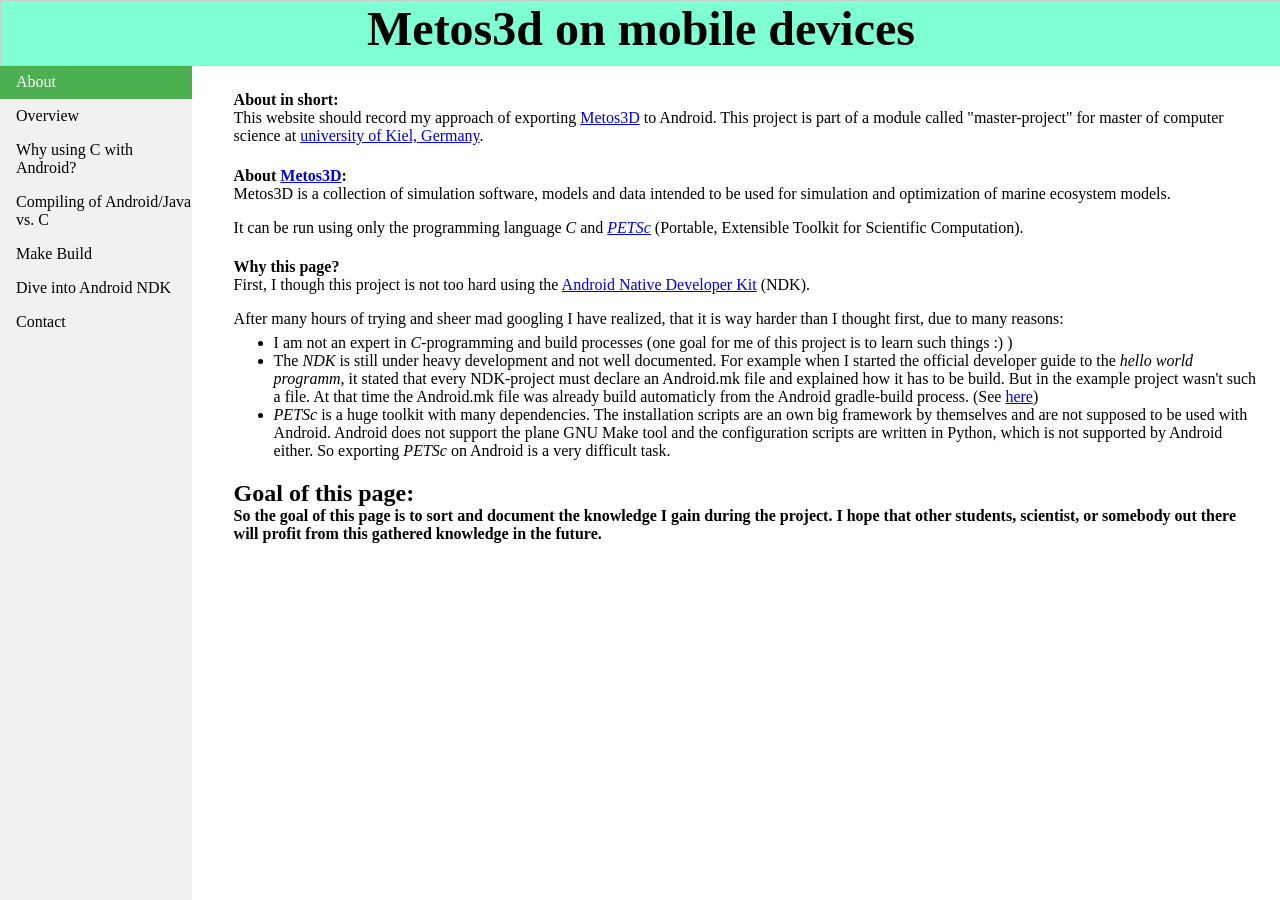
<file: index.html>
<!DOCTYPE html>
<html>
	<head>
		<script src="js/myW3data.js"></script> 
	</head>
	
	<body onload="myW3IncludeHTMLIndex();">
		<div w3-include-html="navigationbar.html"></div>
		
		<div id="content">
			<h4>About in short:</h4>
			This website should record my approach of exporting <a href="http://metos3d.github.io/metos3d/">Metos3D</a> to Android.
			This project is part of a module called "master-project" for master of computer science at <a href="https://www.uni-kiel.de/index-e.shtml">university of Kiel, Germany</a>.
			
			<h4>About <a href="http://metos3d.github.io/metos3d/">Metos3D</a>:</h4>
			Metos3D is a collection of simulation software, models and data intended to be used for simulation and optimization of marine ecosystem models.
			<p>It can be run using only the programming language <i>C</i> and <i><a href="https://www.mcs.anl.gov/petsc/">PETSc</a></i> (Portable, Extensible Toolkit for Scientific Computation).</p>
			
			<h4>Why this page?</h4>
			First, I though this project is not too hard using the <a href="http://developer.android.com/ndk/guides/index.html">Android Native Developer Kit</a> (NDK).
			<p>After many hours of trying and sheer mad googling I have realized, that it is way harder than I thought first, due to many reasons:
			  <ul>
			  	<li>I am not an expert in <i>C</i>-programming and build processes (one goal for me of this project is to learn such things :) )</li>
			  	<li>The <i>NDK</i> is still under heavy development and not well documented. For example when I started the official developer guide to the <i>hello world programm</i>, it stated that
			  	every NDK-project must declare an Android.mk file and explained how it has to be build. But in the example project wasn't such a file. At that time the Android.mk file was already build automaticly from the Android gradle-build process.
			  	(See <a href="http://stackoverflow.com/questions/36630091/android-mk-seems-not-to-exist">here</a>) </li>
			  	<li><i>PETSc</i> is a huge toolkit with many dependencies. The installation scripts are an own big framework by themselves and are not supposed to be used with Android.
			  	Android does not support the plane GNU Make tool and the configuration scripts are written in Python, which is not supported by Android either. So exporting <i>PETSc</i> on Android is a very difficult task.</li>
			  </ul>
			</p>
			
			<h2>Goal of this page:</h2>
			<b>So the goal of this page is to sort and document the knowledge I gain during the project. I hope that other students, scientist, or somebody out there will profit from this gathered knowledge in the future. </b>
			
		</div>
	</body>
</html>
</file>
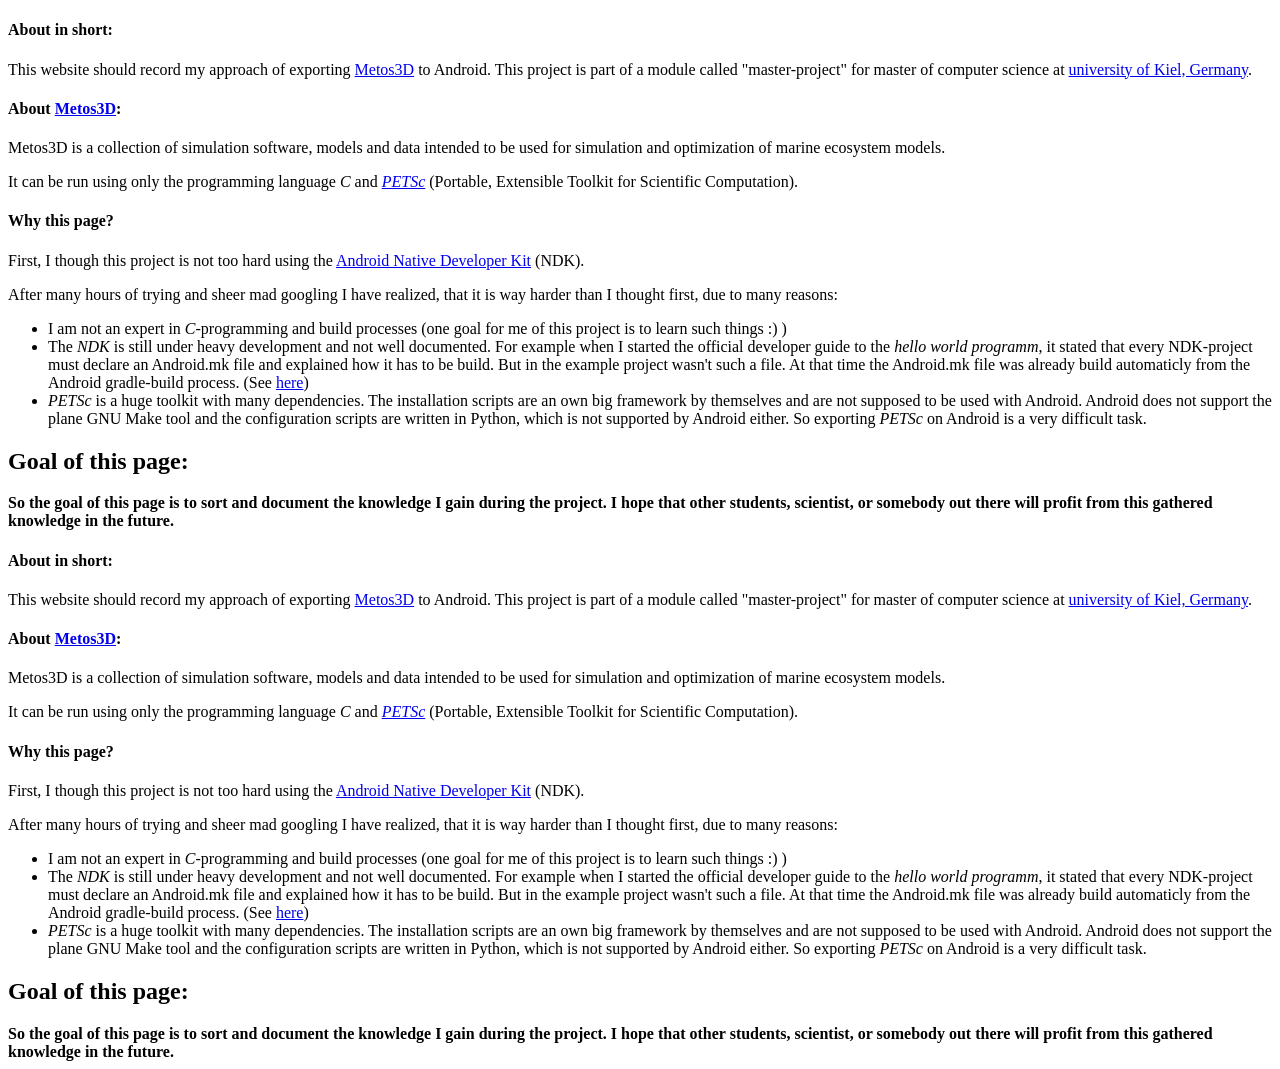
<file: about.html>
<!DOCTYPE html>
<html>
	<head>
		<script src="js/myW3data.js"></script> 
	</head>
	
	<body onload="myW3IncludeHTMLIndex();">
		<div w3-include-html="index.html"></div>
		
		<div id="content">
			<h4>About in short:</h4>
			This website should record my approach of exporting <a href="http://metos3d.github.io/metos3d/">Metos3D</a> to Android.
			This project is part of a module called "master-project" for master of computer science at <a href="https://www.uni-kiel.de/index-e.shtml">university of Kiel, Germany</a>.
			
			<h4>About <a href="http://metos3d.github.io/metos3d/">Metos3D</a>:</h4>
			Metos3D is a collection of simulation software, models and data intended to be used for simulation and optimization of marine ecosystem models.
			<p>It can be run using only the programming language <i>C</i> and <i><a href="https://www.mcs.anl.gov/petsc/">PETSc</a></i> (Portable, Extensible Toolkit for Scientific Computation).</p>
			
			<h4>Why this page?</h4>
			First, I though this project is not too hard using the <a href="http://developer.android.com/ndk/guides/index.html">Android Native Developer Kit</a> (NDK).
			<p>After many hours of trying and sheer mad googling I have realized, that it is way harder than I thought first, due to many reasons:
			  <ul>
			  	<li>I am not an expert in <i>C</i>-programming and build processes (one goal for me of this project is to learn such things :) )</li>
			  	<li>The <i>NDK</i> is still under heavy development and not well documented. For example when I started the official developer guide to the <i>hello world programm</i>, it stated that
			  	every NDK-project must declare an Android.mk file and explained how it has to be build. But in the example project wasn't such a file. At that time the Android.mk file was already build automaticly from the Android gradle-build process.
			  	(See <a href="http://stackoverflow.com/questions/36630091/android-mk-seems-not-to-exist">here</a>) </li>
			  	<li><i>PETSc</i> is a huge toolkit with many dependencies. The installation scripts are an own big framework by themselves and are not supposed to be used with Android.
			  	Android does not support the plane GNU Make tool and the configuration scripts are written in Python, which is not supported by Android either. So exporting <i>PETSc</i> on Android is a very difficult task.</li>
			  </ul>
			</p>
			
			<h2>Goal of this page:</h2>
			<b>So the goal of this page is to sort and document the knowledge I gain during the project. I hope that other students, scientist, or somebody out there will profit from this gathered knowledge in the future. </b>
			
		</div>
	</body>
</html>
</file>
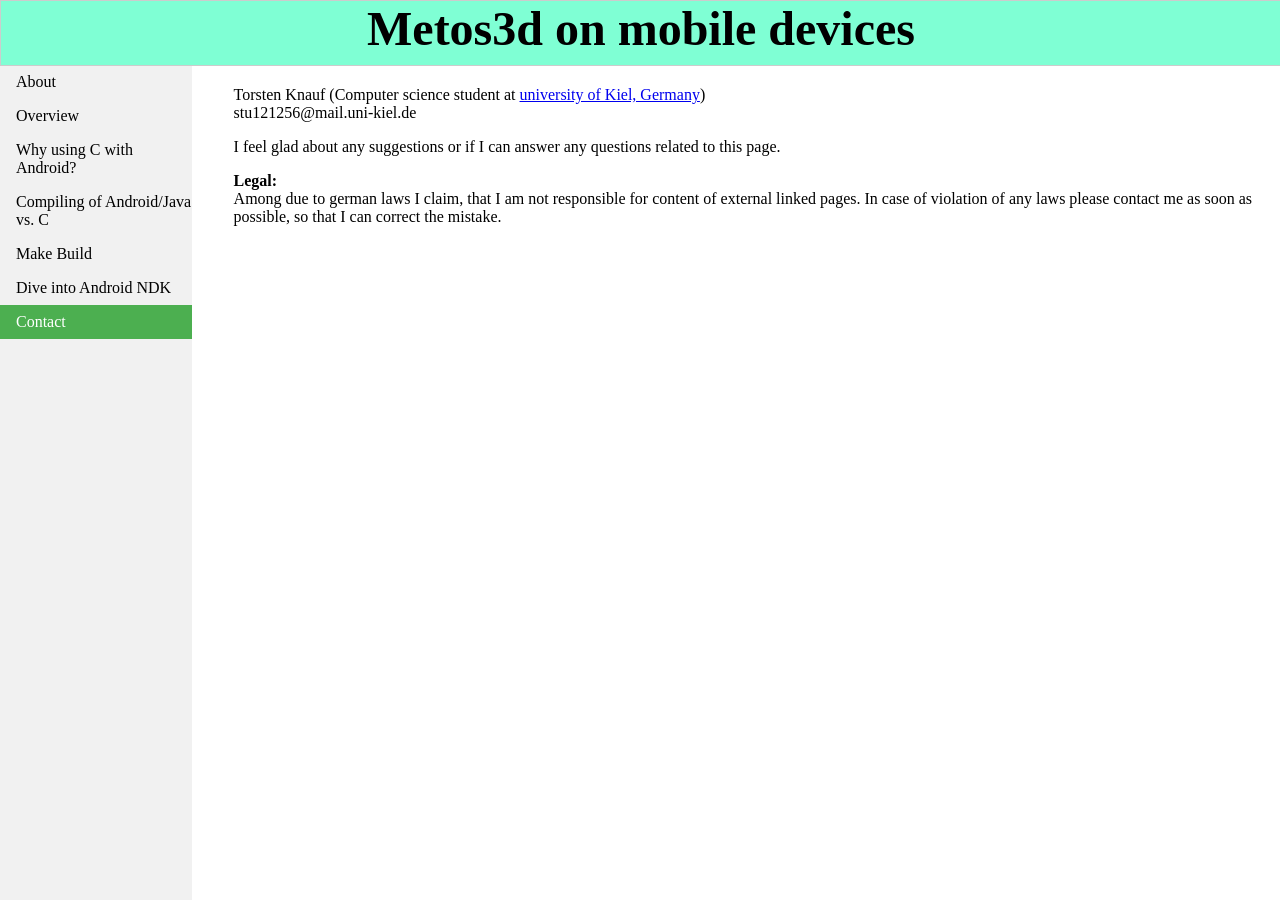
<file: contact.html>
<!DOCTYPE html>
<html>
	<head>
		<script src="js/myW3data.js"></script> 
	</head>
	
	<body onload="myW3IncludeHTMLIndex();">
		<div w3-include-html="navigationbar.html"></div>
		
		<div id="content">
			<p>
				Torsten Knauf (Computer science student at <a href="https://www.uni-kiel.de/index-e.shtml">university of Kiel, Germany</a>)<br>
				stu121256@mail.uni-kiel.de
			</p>
			<p>I feel glad about any suggestions or if I can answer any questions related to this page.</p>
			<p>
				<b>Legal:</b> <br>
				Among due to german laws I claim, that I am not responsible for content of external linked pages.
				In case of violation of any laws please contact me as soon as possible, so that I can correct the mistake.
			</p>
		</div>
	</body>
</html>
</file>
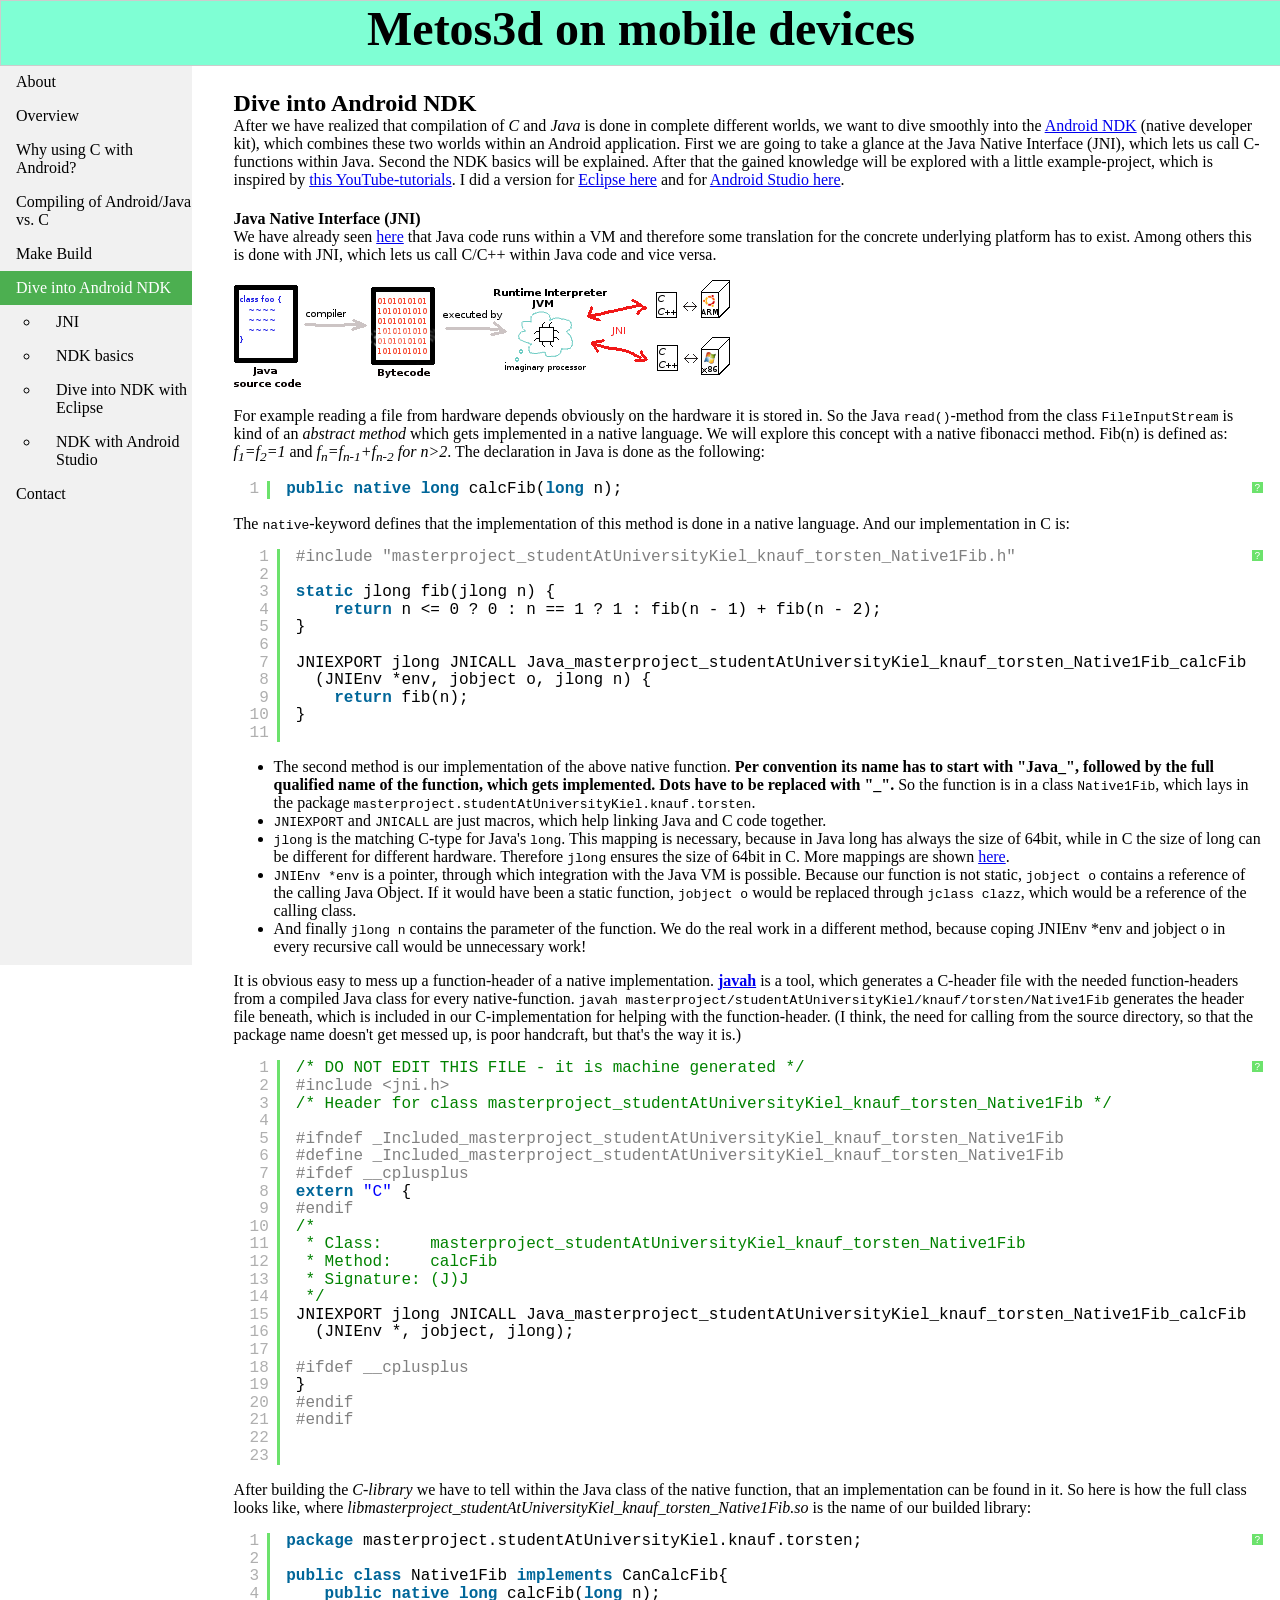
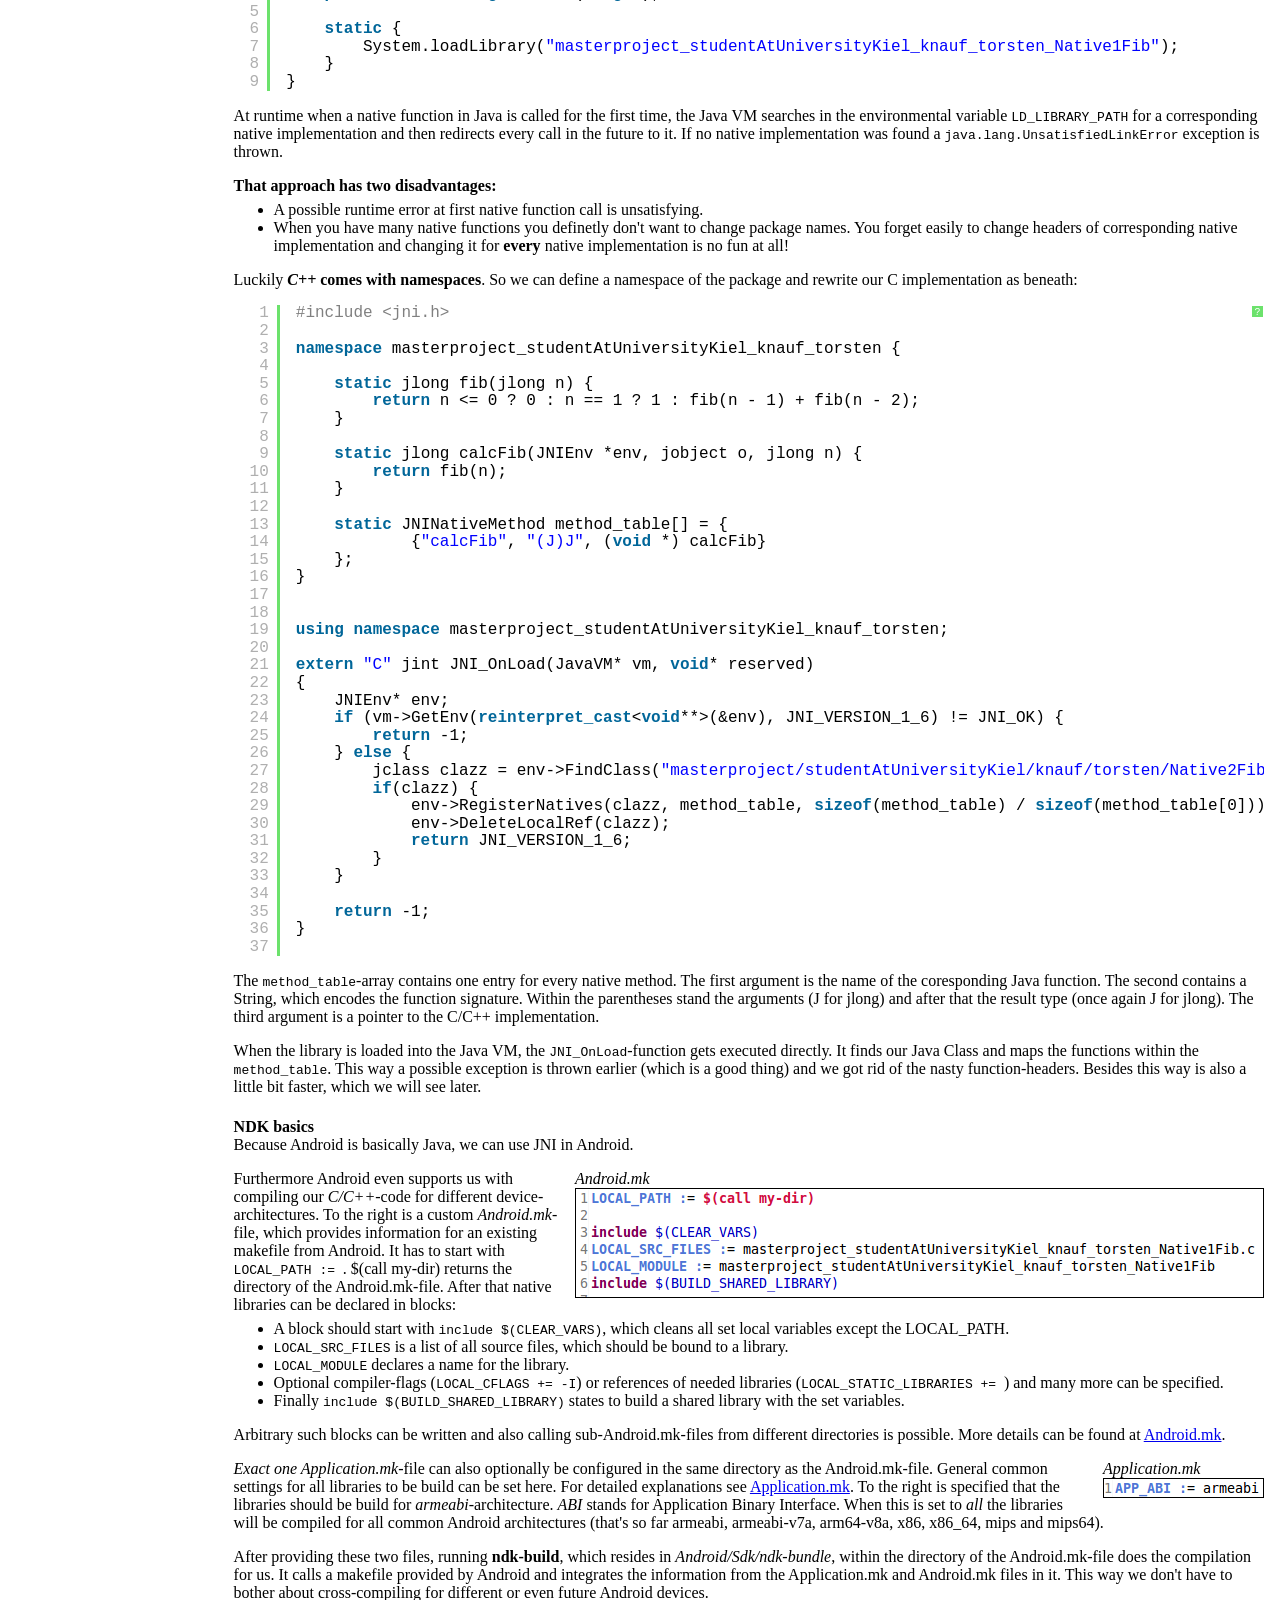
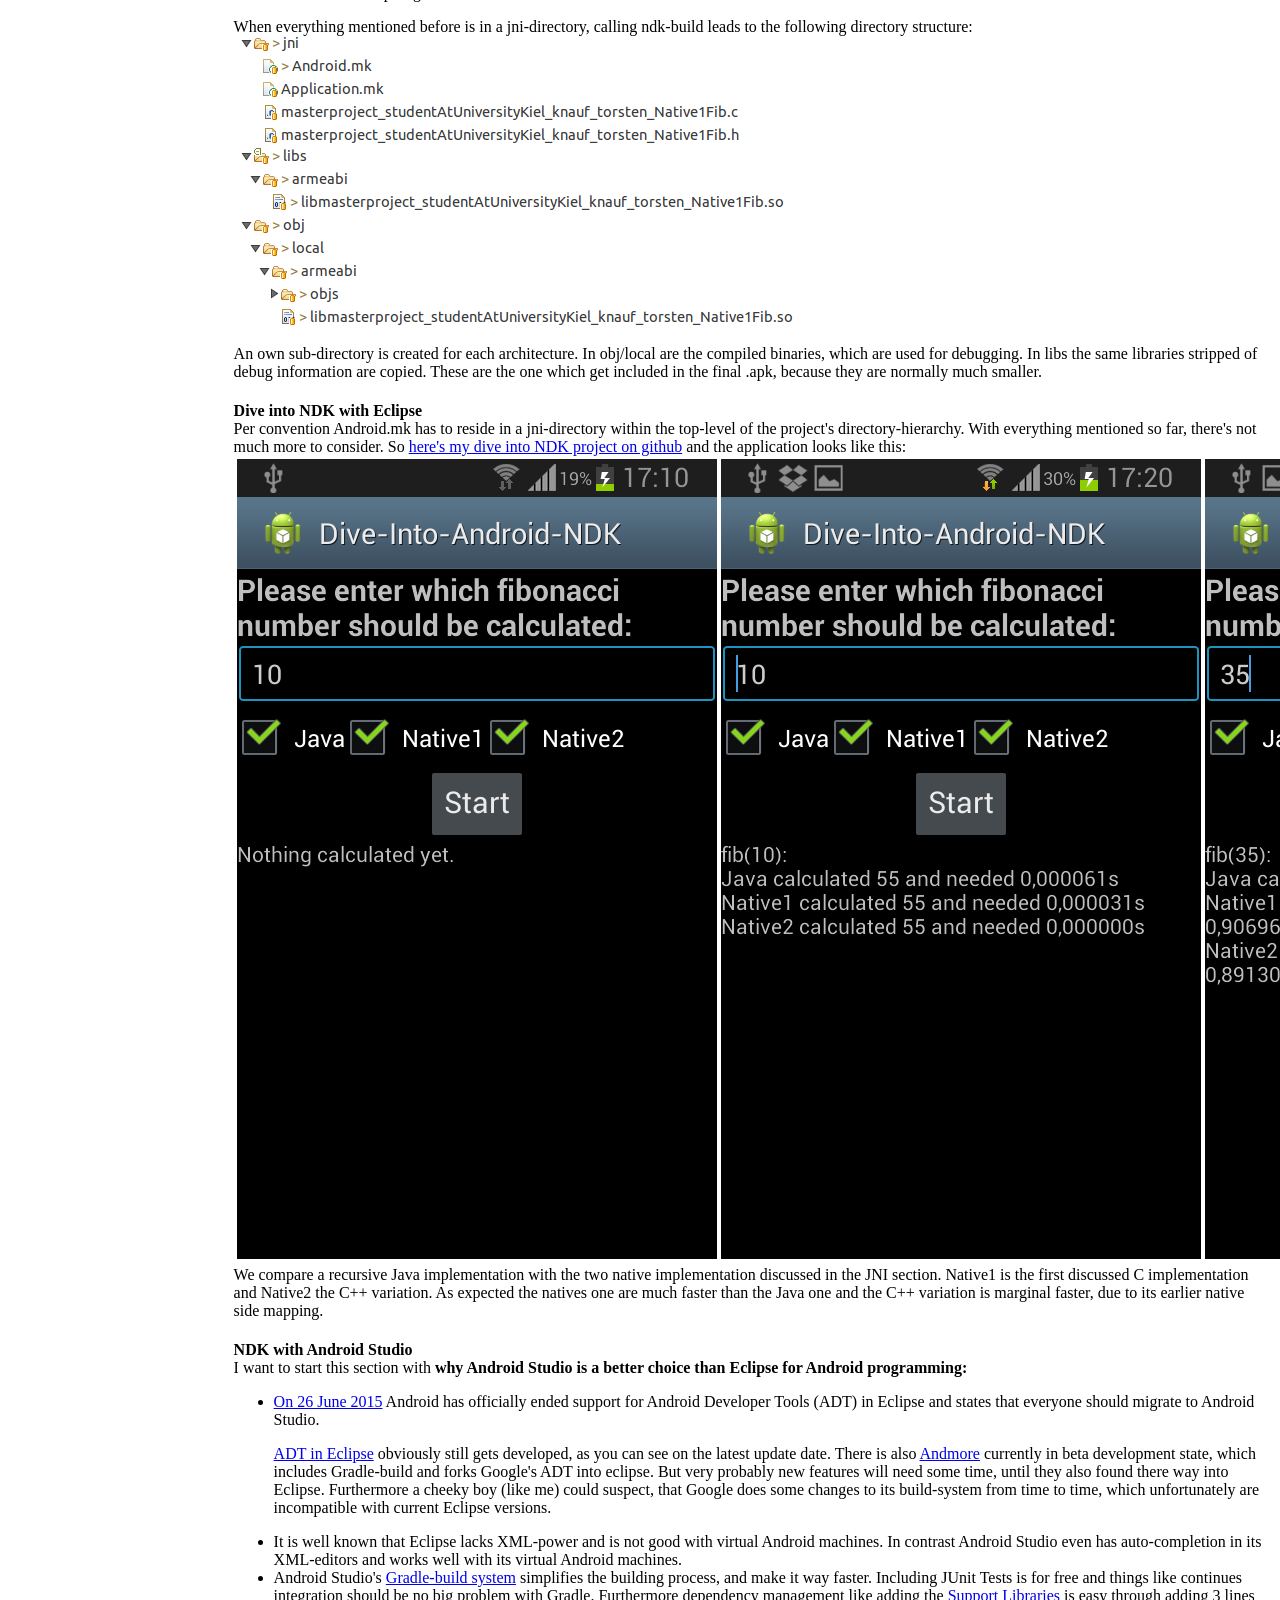
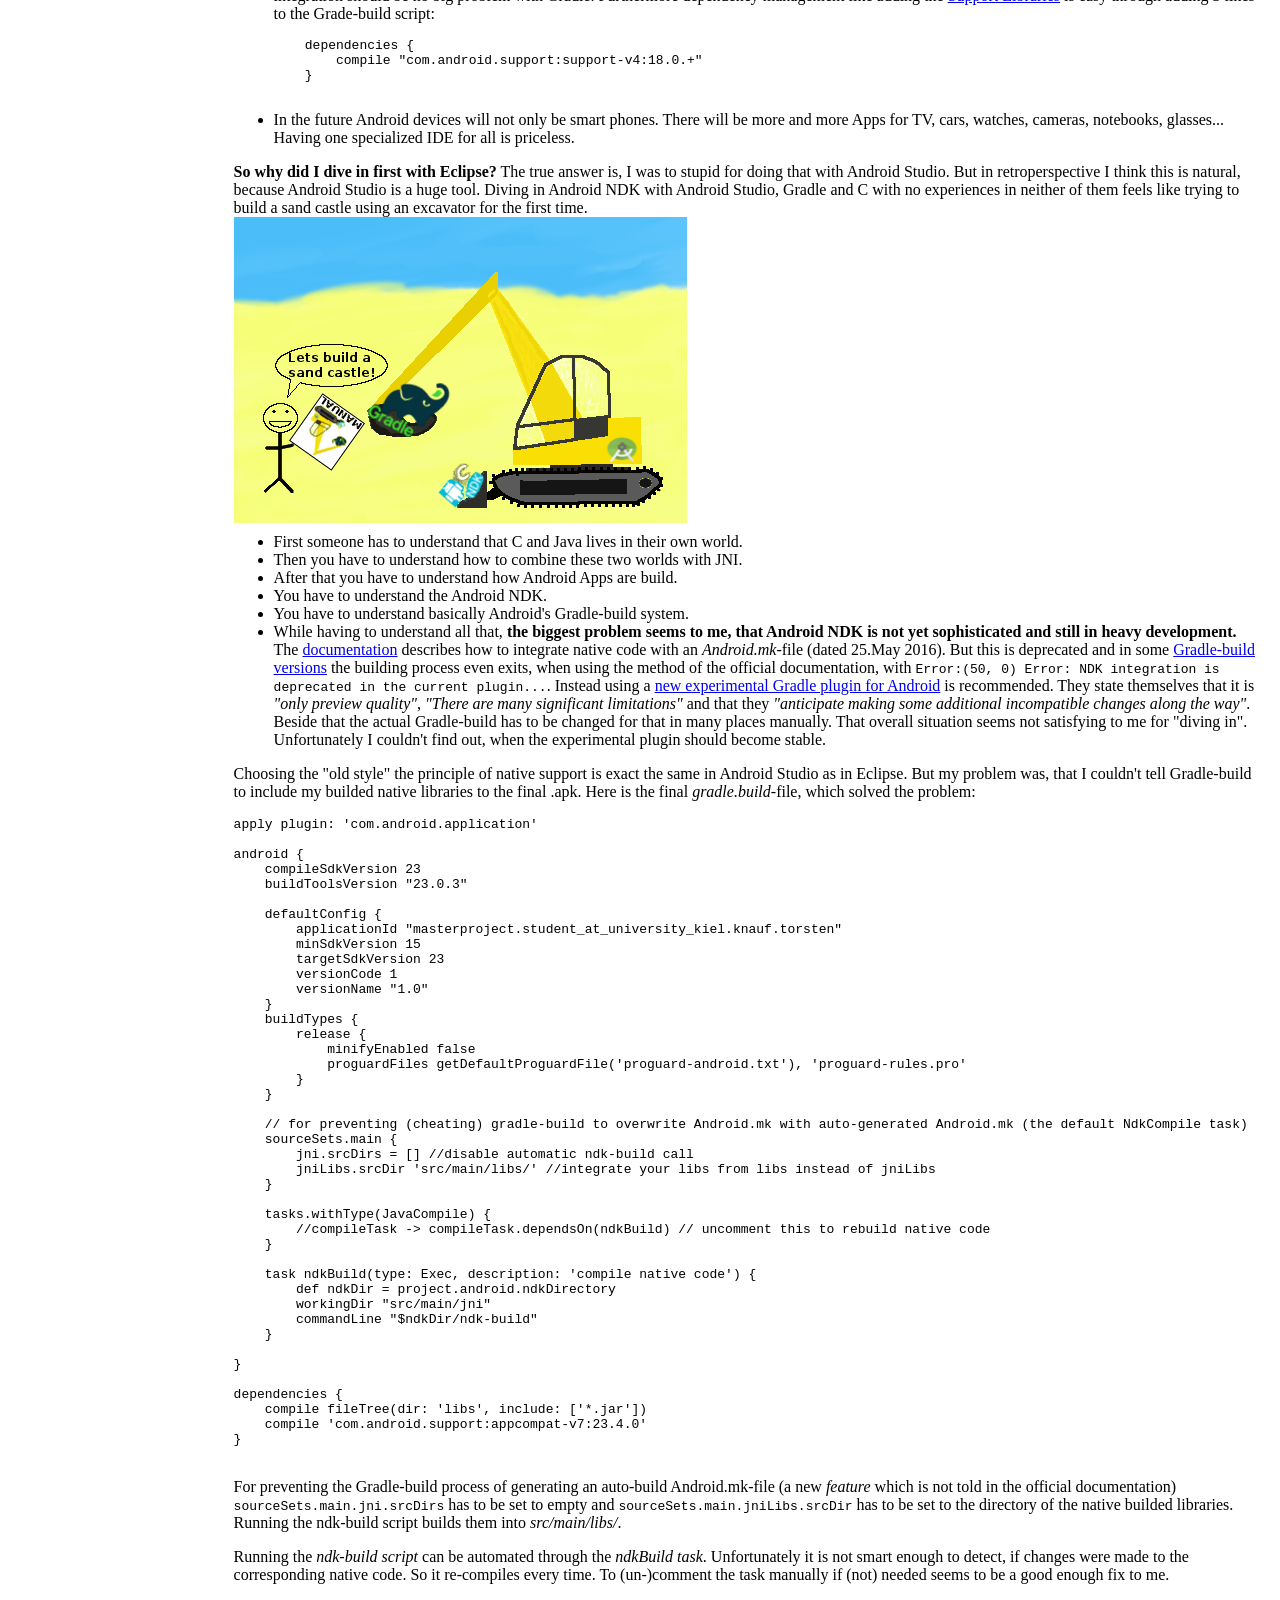
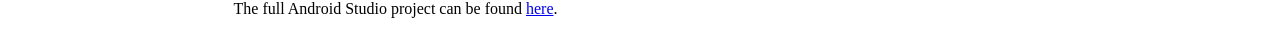
<file: DiveIntoAndroidNDK.html>
<!DOCTYPE html>
<html>
	<head>
		<script src="js/myW3data.js"></script> 
		<script type="text/javascript" src="js/syntaxHighlighter/shCore.js"></script> 
		<script type="text/javascript" src="js/syntaxHighlighter/shBrushJava.js"></script>
		<script type="text/javascript" src="js/syntaxHighlighter/shBrushCpp.js"></script>
		<link href="js/syntaxHighlighter/shCore.css" rel="stylesheet" type="text/css" />
		<link href="js/syntaxHighlighter/shThemeDefault.css" rel="stylesheet" type="text/css" />
	</head>
	
	<body onload="myW3IncludeHTMLIndex();">
		<div w3-include-html="navigationbar.html"></div>
		
		<div id="content">
			<h2>Dive into Android NDK</h2>
			After we have realized that compilation of <i>C</i> and <i>Java</i> is done in complete different worlds,
			we want to dive smoothly into the <a href="https://developer.android.com/ndk/guides/index.html">Android NDK</a> (native developer kit),
			which combines these two worlds within an Android application. First we are going to take a glance at the Java Native Interface (JNI), 
			which lets us call C-functions within Java. Second the NDK basics will be explained.
			After that the gained knowledge will be explored with a little example-project,
			which is inspired by <a href="https://newcircle.com/s/post/1153/introduction_to_ndk">this YouTube-tutorials</a>.
			I did a version for <a href="https://github.com/Torsten89/DiveIntoAndroidNDKWithEclipse">Eclipse here</a>
			and for <a href="https://github.com/Torsten89/Dive-Into-Android-NDK">Android Studio here</a>.

			
		<h4>Java Native Interface (JNI)<span id="JNI" class="anchor"/></h4>
			We have already seen <a href="compiling.html">here</a> that Java code runs within a VM and therefore some translation for the concrete underlying platform has to exist.
			Among others this is done with JNI, which lets us call C/C++ within Java code and vice versa.
			
			<p><img src="pictures/DiveIntoAndroidNDK/Java_Compilation_and_JNI.png" alt="Java compilation and JNI"/></p>
			
			<p/>For example reading a file from hardware depends obviously on the hardware it is stored in. So the Java <code>read()</code>-method from the class <code>FileInputStream</code>
			   is kind of an <i>abstract method</i> which gets implemented in a native language. We will explore this concept with a native fibonacci method. Fib(n) is defined as:
			   <i>f<sub>1</sub>=f<sub>2</sub>=1</i> and <i>f<sub>n</sub>=f<sub>n-1</sub>+f<sub>n-2</sub> for n>2</i>. The declaration in Java is done as the following:
			<pre class="brush: java">public native long calcFib(long n);</pre>
			
			<p/>The <code>native</code>-keyword defines that the implementation of this method is done in a native language. And our implementation in C is:
			<pre class="brush: c">
#include "masterproject_studentAtUniversityKiel_knauf_torsten_Native1Fib.h"

static jlong fib(jlong n) {
    return n <= 0 ? 0 : n == 1 ? 1 : fib(n - 1) + fib(n - 2);
}

JNIEXPORT jlong JNICALL Java_masterproject_studentAtUniversityKiel_knauf_torsten_Native1Fib_calcFib
  (JNIEnv *env, jobject o, jlong n) {
    return fib(n);
}
			</pre>
		<ul>
			<li>The second method is our implementation of the above native function. <b>Per convention its name has to start with "Java_",
				followed by the full qualified name of the function, which gets implemented. Dots have to be replaced with "_".</b> So the function is in a class <code>Native1Fib</code>,
				which lays in the package <code>masterproject.studentAtUniversityKiel.knauf.torsten</code>.
			</li>
			<li><code>JNIEXPORT</code> and <code>JNICALL</code> are just macros, which help linking Java and C code together.</li>
			<li><code>jlong</code> is the matching C-type for Java's <code>long</code>. This mapping is necessary,
				because in Java long has always the size of 64bit, while in C the size of long can be different for different hardware.
				Therefore <code>jlong</code> ensures the size of 64bit in C. More mappings are shown <a href="http://docs.oracle.com/javase/7/docs/technotes/guides/jni/spec/types.html#wp9502">here</a>.
			</li>
			<li><code>JNIEnv *env</code> is a pointer, through which integration with the Java VM is possible. Because our function is not static, <code>jobject o</code> contains a reference
				of the calling Java Object. If it would have been a static function, <code>jobject o</code> would be replaced through <code>jclass clazz</code>,
				which would be a reference of the calling class.
			</li>
			<li>And finally <code>jlong n</code> contains the parameter of the function. We do the real work in a different method, because
				coping JNIEnv *env and jobject o in every recursive call would be unnecessary work!
			</li>
		</ul>
			
			<p/>It is obvious easy to mess up a function-header of a native implementation. <b><a href="http://docs.oracle.com/javase/7/docs/technotes/tools/windows/javah.html">javah</a></b>
			is a tool, which generates a C-header file with the needed function-headers from a compiled Java class for every native-function.
			<code>javah masterproject/studentAtUniversityKiel/knauf/torsten/Native1Fib</code>
			generates the header file beneath, which is included in our C-implementation for helping with the function-header. (I think, the need for calling from the source directory,
			so that the package name doesn't get messed up, is poor handcraft, but that's the way it is.)
			<pre class="brush: c">
/* DO NOT EDIT THIS FILE - it is machine generated */
#include &lt;jni.h&gt;
/* Header for class masterproject_studentAtUniversityKiel_knauf_torsten_Native1Fib */

#ifndef _Included_masterproject_studentAtUniversityKiel_knauf_torsten_Native1Fib
#define _Included_masterproject_studentAtUniversityKiel_knauf_torsten_Native1Fib
#ifdef __cplusplus
extern "C" {
#endif
/*
 * Class:     masterproject_studentAtUniversityKiel_knauf_torsten_Native1Fib
 * Method:    calcFib
 * Signature: (J)J
 */
JNIEXPORT jlong JNICALL Java_masterproject_studentAtUniversityKiel_knauf_torsten_Native1Fib_calcFib
  (JNIEnv *, jobject, jlong);

#ifdef __cplusplus
}
#endif
#endif
			
			</pre>
			
			<p/>After building the <i>C-library</i> we have to tell within the Java class of the native function, that an implementation can be found in it.
			So here is how the full class looks like, where <i>libmasterproject_studentAtUniversityKiel_knauf_torsten_Native1Fib.so</i> is the name of our builded library:
<pre class="brush: java">
package masterproject.studentAtUniversityKiel.knauf.torsten;

public class Native1Fib implements CanCalcFib{
    public native long calcFib(long n);

    static {
        System.loadLibrary("masterproject_studentAtUniversityKiel_knauf_torsten_Native1Fib");
    }
}
</pre>			
			At runtime when a native function in Java is called for the first time, the Java VM searches in the environmental variable <code>LD_LIBRARY_PATH</code> for a
			corresponding native implementation and then redirects every call in the future to it. If no native implementation was found a
			<code>java.lang.UnsatisfiedLinkError</code> exception is thrown.
			
			
			<p/><b>That approach has two disadvantages:</b>
				<ul>
					<li>A possible runtime error at first native function call is unsatisfying.</li>
					<li>When you have many native functions you definetly don't want to change package names. You forget easily to change headers of
						corresponding native implementation and changing it for <b>every</b> native implementation is no fun at all!
					</li>
				</ul>
			
			<p/>Luckily <b><i>C++</i> comes with namespaces</b>. So we can define a namespace of the package and rewrite our C implementation as beneath:
				
			<pre class="brush: c">
#include &lt;jni.h&gt;

namespace masterproject_studentAtUniversityKiel_knauf_torsten {

	static jlong fib(jlong n) {
		return n <= 0 ? 0 : n == 1 ? 1 : fib(n - 1) + fib(n - 2);
	}

	static jlong calcFib(JNIEnv *env, jobject o, jlong n) {
		return fib(n);
	}

	static JNINativeMethod method_table[] = {
			{"calcFib", "(J)J", (void *) calcFib}
	};
}


using namespace masterproject_studentAtUniversityKiel_knauf_torsten;

extern "C" jint JNI_OnLoad(JavaVM* vm, void* reserved)
{
    JNIEnv* env;
    if (vm->GetEnv(reinterpret_cast&lt;void**&gt;(&env), JNI_VERSION_1_6) != JNI_OK) {
        return -1;
    } else {
    	jclass clazz = env->FindClass("masterproject/studentAtUniversityKiel/knauf/torsten/Native2Fib");
    	if(clazz) {
    		env->RegisterNatives(clazz, method_table, sizeof(method_table) / sizeof(method_table[0]));
    		env->DeleteLocalRef(clazz);
    		return JNI_VERSION_1_6;
    	}
    }

    return -1;
}	
			</pre>
			
			<p/> The <code>method_table</code>-array contains one entry for every native method. The first argument is the name of the coresponding Java function.
			The second contains a String, which encodes the function signature. Within the parentheses stand the arguments (J for jlong) and after that the result type
			(once again J for jlong). The third argument is a pointer to the C/C++ implementation.
			<p/>When the library is loaded into the Java VM, the <code>JNI_OnLoad</code>-function gets executed directly.
			It finds our Java Class and maps the functions within the <code>method_table</code>. This way a possible exception is thrown earlier (which is a good thing)
			and we got rid of the nasty function-headers. Besides this way is also a little bit faster, which we will see later.
			
			
			<h4>NDK basics<span id="NDKbasics" class="anchor"/></h4>
			Because Android is basically Java, we can use JNI in Android.
		<div><span style="float: right; padding:0 0 0 1em;"><i>Android.mk</i><br/><img src="pictures/DiveIntoAndroidNDK/Android_mk.png" alt="Android.mk" border="1px"/></span>
			<p>Furthermore Android even supports us with compiling our <i>C/C++</i>-code for different device-architectures.
			   To the right is a custom <i>Android.mk</i>-file, which provides information for an existing makefile from Android.
			
			It has to start with <code>LOCAL_PATH := </code>. $(call my-dir) returns the directory of the Android.mk-file.
			After that native libraries can be declared in blocks:
		<ul>
			<li>A block should start with <code>include $(CLEAR_VARS)</code>, which cleans all set local variables except the LOCAL_PATH.</li>
			<li><code>LOCAL_SRC_FILES</code> is a list of all source files, which should be bound to a library.</li>
			<li><code>LOCAL_MODULE</code> declares a name for the library.</li>
			<li>Optional compiler-flags (<code>LOCAL_CFLAGS += -I<path></code>) or references of needed libraries (<code>LOCAL_STATIC_LIBRARIES += </code>)
				and many more can be specified.
			</li>
			<li>Finally <code>include $(BUILD_SHARED_LIBRARY)</code> states to build a shared library with the set variables.</li>
		</ul>
			Arbitrary such blocks can be written and also calling sub-Android.mk-files from different directories is possible. More details can  be found at
			<a href="https://developer.android.com/ndk/guides/android_mk.html">Android.mk</a>.
		</div>
		
		<div><span style="float: right; padding:0 0 0 1em;"><i>Application.mk</i><br/><img src="pictures/DiveIntoAndroidNDK/Application_mk.png" alt="Application.mk" border="1px"/></span>
			<p/><i>Exact one Application.mk</i>-file can also optionally be configured in the same directory as the Android.mk-file.
			General common settings for all libraries to be build can be set here. For detailed explanations see
			<a href="https://developer.android.com/ndk/guides/application_mk.html">Application.mk</a>.
			To the right is specified that the libraries should be build for <i>armeabi</i>-architecture. <i>ABI</i> stands for Application Binary Interface.
			When this is set to <i>all</i> the libraries will be compiled for all common Android architectures
			(that's so far armeabi, armeabi-v7a, arm64-v8a, x86, x86_64, mips and mips64).
		</div>

		After providing these two files, running <b>ndk-build</b>, which resides in <i>Android/Sdk/ndk-bundle</i>, within the directory of the Android.mk-file
		does the compilation for us. It calls a makefile provided by Android and integrates the information from the Application.mk and Android.mk files in it.	
		This way we don't have to bother about cross-compiling for different or even future Android devices.
		
		<p/>When everything mentioned before is in a jni-directory, calling ndk-build leads to the following directory structure:
		<img src="pictures/DiveIntoAndroidNDK/directoryStructureOfNDK-build.png" alt="directory structure of NDK-build"/>
			
		<p/>An own sub-directory is created for each architecture. In obj/local are the compiled binaries, which are used for debugging.
		In libs the same libraries stripped of debug information are copied. These are the one which get included in the final .apk, because they are normally much smaller.	
			
	<h4>Dive into NDK with Eclipse<span id="DiveintoNDKwithEclipse" class="anchor"/></h4>
		Per convention Android.mk has to reside in a jni-directory within the top-level of the project's directory-hierarchy.
		With everything mentioned so far, there's not much more to consider.
		So <a href="https://github.com/Torsten89/DiveIntoAndroidNDKWithEclipse">here's my dive into NDK project on github</a> and the application looks like this:
		<table>
			<tr>
				<td><img src="pictures/DiveIntoAndroidNDK/App1.png" alt="App1"/></td>
				<td><img src="pictures/DiveIntoAndroidNDK/App2.png" alt="App2"/></td>
				<td><img src="pictures/DiveIntoAndroidNDK/App3.png" alt="App3"/></td>
			</tr>
		</table>
		We compare a recursive Java implementation with the two native implementation discussed in the JNI section. Native1 is the first discussed C implementation
		and Native2 the C++ variation. As expected the natives one are much faster than the Java one and the C++ variation is marginal faster,
		due to its earlier native side mapping.


<h4>NDK with Android Studio<span id="NDKwithAndroidStudio" class="anchor"/></h4>
		I want to start this section with <b>why Android Studio is a better choice than Eclipse for Android programming:</b>
		<ul>
			<li><a href="http://android-developers.blogspot.de/2015/06/an-update-on-eclipse-android-developer.html">On 26 June 2015</a>
				Android has officially ended support for Android Developer Tools (ADT) in Eclipse and states that everyone should migrate to Android Studio.
				<p/><a href="https://marketplace.eclipse.org/content/android-development-tools-eclipse">ADT in Eclipse</a> obviously still gets developed,
				as you can see on the latest update date. There is also <a href="https://marketplace.eclipse.org/content/andmore-development-tools-android%E2%84%A2">Andmore</a>
				currently in beta development state, which includes Gradle-build and forks Google's ADT into eclipse. But very probably new features will need some time,
				until they also found there way into Eclipse. Furthermore a cheeky boy (like me) could suspect,
				that Google does some changes to its build-system from time to time, which unfortunately are incompatible with current Eclipse versions.
			</li>
			<li>It is well known that Eclipse lacks XML-power and is not good with virtual Android machines. In contrast Android Studio even has auto-completion
				in its XML-editors and works well with its virtual Android machines.
			</li>
			<li>Android Studio's <a href="https://developer.android.com/studio/build/index.html">Gradle-build system</a> simplifies the building process, and make it way faster.
				Including JUnit Tests is for free and things like continues integration should be no big problem with Gradle.
				Furthermore dependency management like adding the <a href="https://developer.android.com/topic/libraries/support-library/index.html">Support Libraries</a>
				is easy through adding 3 lines to the Grade-build script:
				<pre><code>
    dependencies {
        compile "com.android.support:support-v4:18.0.+"
    }
				</code></pre>
			</li>
			<li>In the future Android devices will not only be smart phones. There will be more and more Apps for TV, cars, watches, cameras, notebooks, glasses...
				Having one specialized IDE for all is priceless.
			</li>
		</ul>	
			
		<p/><b>So why did I dive in first with Eclipse?</b> The true answer is, I was to stupid for doing that with Android Studio.
		But in retroperspective I think this is natural, because
		Android Studio is a huge tool. Diving in Android NDK with Android Studio, Gradle and C with no experiences in neither of them feels like
		trying to build a sand castle using an excavator for the first time.<br/>
		<img src="pictures/DiveIntoAndroidNDK/BeachBagger.png" alt="Build sand castle with an excavotor"/>
		<ul>
			<li>First someone has to understand that C and Java lives in their own world.</li>
			<li>Then you have to understand how to combine these two worlds with JNI.</li>
			<li>After that you have to understand how Android Apps are build.</li>
			<li>You have to understand the Android NDK.</li>
			<li>You have to understand basically Android's Gradle-build system.</li>
			<li>While having to understand all that, <b>the biggest problem seems to me, that Android NDK is not yet sophisticated and still in heavy development.</b>
				The <a href="https://developer.android.com/ndk/guides/index.html">documentation</a> describes how to integrate native code with an <i>Android.mk</i>-file
				(dated 25.May 2016). But this is deprecated and in some
				<a href="http://stackoverflow.com/questions/31979965/after-updating-android-studio-to-version-1-3-0-i-am-getting-ndk-integration-is">Gradle-build versions</a>
				the building process even exits, when using the method of the official documentation,
				with <code>Error:(50, 0) Error: NDK integration is deprecated in the current plugin...</code>.
				Instead using a <a href="http://tools.android.com/tech-docs/android-ndk-preview">new experimental Gradle plugin for Android</a>
				is recommended. They state themselves that it is <i>"only preview quality"</i>, <i>"There are many significant limitations"</i>
				and that they <i>"anticipate making some additional incompatible changes along the way"</i>.
				Beside that the actual Gradle-build has to be changed for that in many places manually. That overall situation seems not satisfying to me for "diving in".
				Unfortunately I couldn't find out, when the experimental plugin should become stable.
			</li>
		</ul>
		
		Choosing the "old style" the principle of native support is exact the same in Android Studio as in Eclipse.
		But my problem was, that I couldn't tell Gradle-build to include my builded native libraries to the final .apk. 
		Here is the final <i>gradle.build</i>-file, which solved the problem:
		
		<p/><pre><code>apply plugin: 'com.android.application'

android {
    compileSdkVersion 23
    buildToolsVersion "23.0.3"

    defaultConfig {
        applicationId "masterproject.student_at_university_kiel.knauf.torsten"
        minSdkVersion 15
        targetSdkVersion 23
        versionCode 1
        versionName "1.0"
    }
    buildTypes {
        release {
            minifyEnabled false
            proguardFiles getDefaultProguardFile('proguard-android.txt'), 'proguard-rules.pro'
        }
    }

    // for preventing (cheating) gradle-build to overwrite Android.mk with auto-generated Android.mk (the default NdkCompile task)
    sourceSets.main {
        jni.srcDirs = [] //disable automatic ndk-build call
        jniLibs.srcDir 'src/main/libs/' //integrate your libs from libs instead of jniLibs
    }

    tasks.withType(JavaCompile) {
        //compileTask -> compileTask.dependsOn(ndkBuild) // uncomment this to rebuild native code
    }

    task ndkBuild(type: Exec, description: 'compile native code') {
        def ndkDir = project.android.ndkDirectory
        workingDir "src/main/jni"
        commandLine "$ndkDir/ndk-build"
    }

}

dependencies {
    compile fileTree(dir: 'libs', include: ['*.jar'])
    compile 'com.android.support:appcompat-v7:23.4.0'
}
		</code></pre>
		
		<p/>For preventing the Gradle-build process of generating an auto-build Android.mk-file (a new <i>feature</i> which is not told in the official documentation)
		<code>sourceSets.main.jni.srcDirs</code> has to be set to empty and <code>sourceSets.main.jniLibs.srcDir</code> has to be set to the directory of the
		native builded libraries. Running the ndk-build script builds them into <i>src/main/libs/</i>.
		
		<p/>Running the <i>ndk-build script</i> can be automated through the <i>ndkBuild task</i>. Unfortunately it is not smart enough to detect,
		if changes were made to the corresponding native code. So it re-compiles every time. To (un-)comment the task manually if (not) needed seems to be a good enough fix to me.
		
		<p/>The full Android Studio project can be found <a href="https://github.com/Torsten89/Dive-Into-Android-NDK">here</a>.
		
			<script type="text/javascript">SyntaxHighlighter.all();</script>
		</div>
	</body>
</html>
</file>
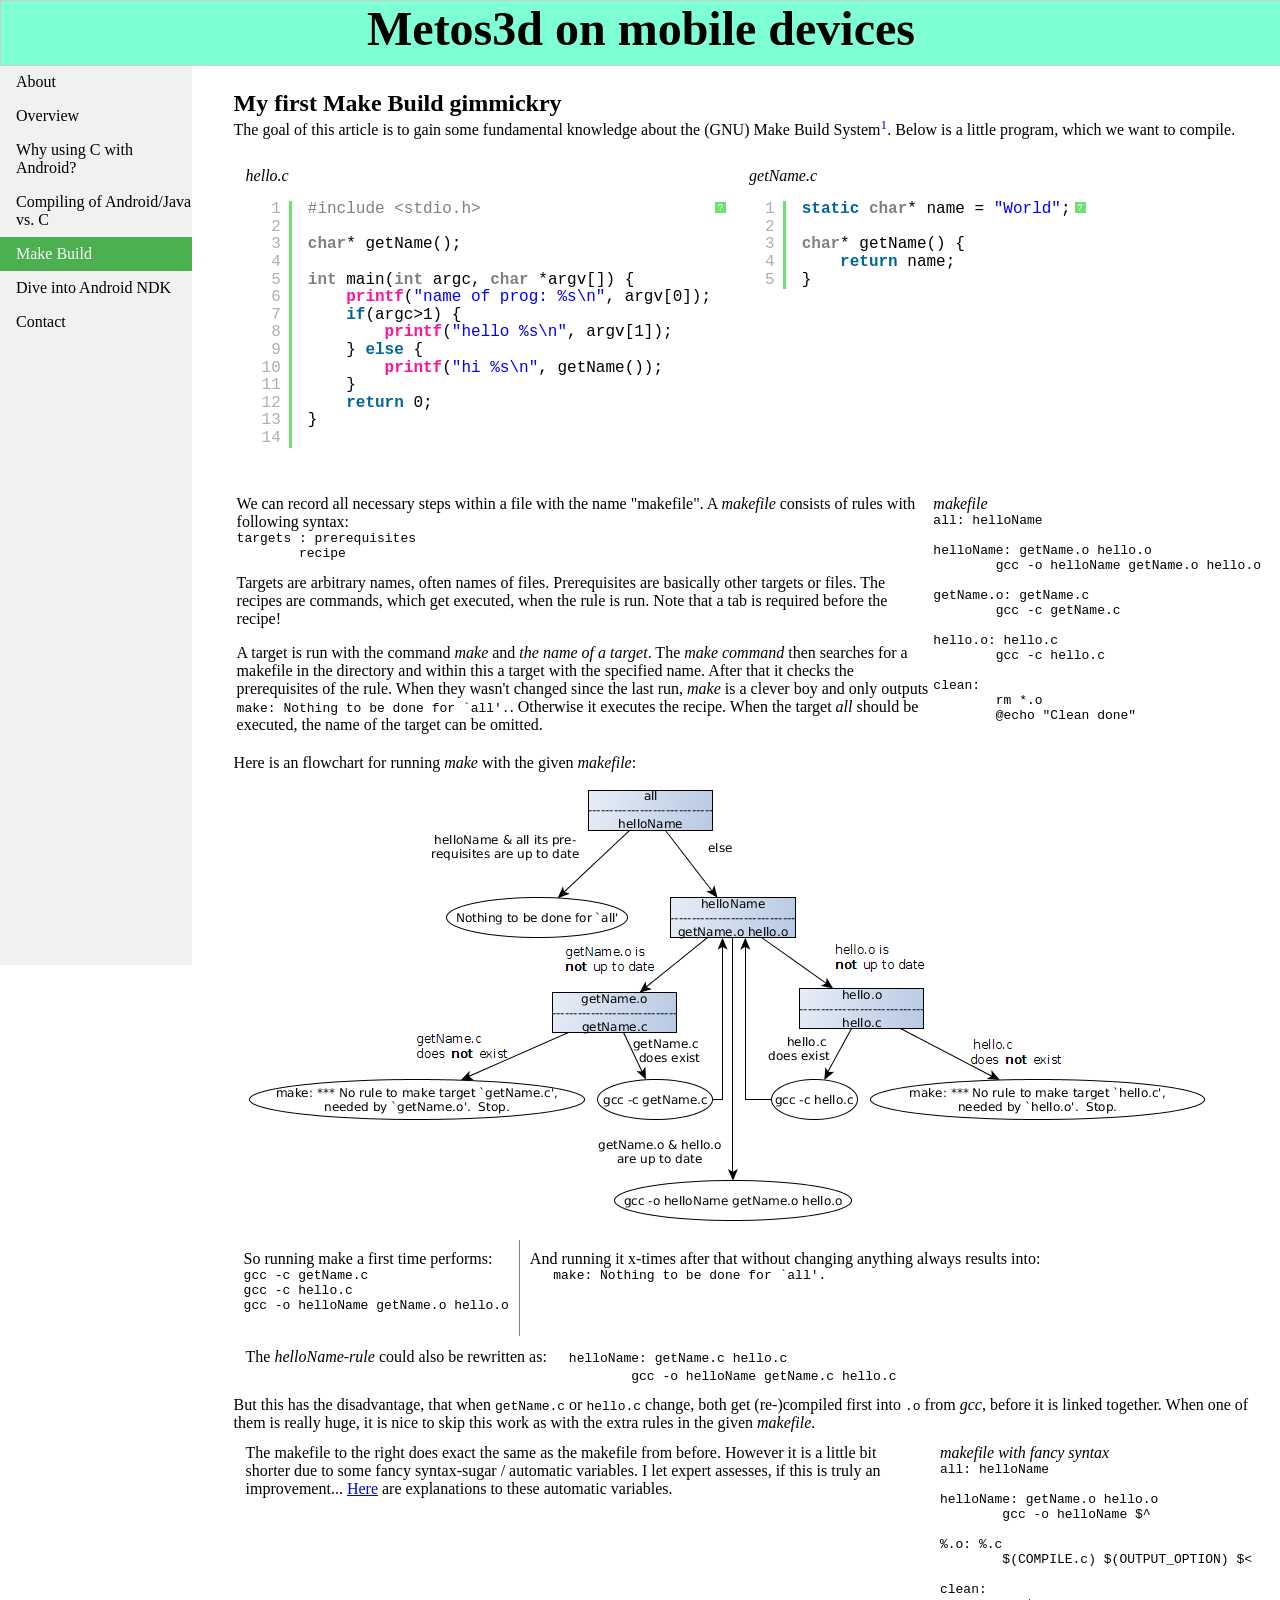
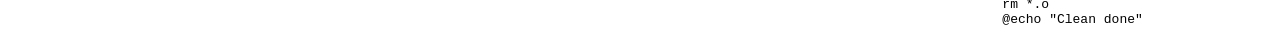
<file: makeBuild.html>
<!DOCTYPE html>
<html>
	<head>
		<script src="js/myW3data.js"></script>
		
		<script type="text/javascript" src="js/syntaxHighlighter/shCore.js"></script> 
		<script type="text/javascript" src="js/syntaxHighlighter/shBrushCpp.js"></script>
		<link href="js/syntaxHighlighter/shCore.css" rel="stylesheet" type="text/css" />
		<link href="js/syntaxHighlighter/shThemeDefault.css" rel="stylesheet" type="text/css" /> 
	</head>
	
	<body onload="myW3IncludeHTMLIndex();">
		<div w3-include-html="navigationbar.html"></div>
		
		<div id="content">
			<h2>My first Make Build gimmickry</h2>
			The goal of this article is to gain some fundamental knowledge about the (GNU) Make Build System<a href="http://www.gnu.org/software/make/manual/html_node/index.html#SEC_Contents" class="footnote"><sup>1</sup></a>. Below is a little program, which we want to compile.
			
			<p><table cellpadding="10">
				<tr>
					<td><i>hello.c</i><br/>
						<pre class="brush: c">
						#include &lt;stdio.h&gt;
						
						char* getName();
						
						int main(int argc, char *argv[]) {
							printf("name of prog: %s\n", argv[0]);
						    if(argc>1) {
								printf("hello %s\n", argv[1]);
						    } else {
						        printf("hi %s\n", getName());
						    }
						    return 0;
						}
						</pre>	
					</td>
					<td><i>getName.c</i>
						<br/><pre class="brush: c">
						static char* name = "World";
		
						char* getName() {
						    return name;
						}</pre>
					</td>
				</tr>
			</table></p>
			
			<p/><table>
				<tr>
					<td>We can record all necessary steps within a file with the name "makefile".
						A <i>makefile</i> consists of rules with following syntax: <br/>
<pre>
targets : prerequisites
	recipe
</pre>
						Targets are arbitrary names, often names of files. Prerequisites are basically other targets or files. The recipes are commands,
						which get executed, when the rule is run. Note that a tab is required before the recipe! <p/>
						
						A target is run with the command <i>make</i> and <i>the name of a target</i>. The <i>make command</i> then searches for a makefile in the directory
						and within this a target with the specified name. After that it checks the prerequisites of the rule. When they wasn't changed since the last run,
						<i>make</i> is a clever boy and only outputs <code>make: Nothing to be done for `all'.</code>. Otherwise it executes the recipe.	
						When the target <i>all</i> should be executed, the name of the target can be omitted.<p/>
					</td>
					<td><i>makefile</i><br/><pre>
all: helloName

helloName: getName.o hello.o
	gcc -o helloName getName.o hello.o

getName.o: getName.c
	gcc -c getName.c

hello.o: hello.c
	gcc -c hello.c

clean:
	rm *.o
	@echo "Clean done"
					</pre></td>
				</tr>
			</table>

			Here is an flowchart for running <i>make</i> with the given <i>makefile</i>:<br/>
			<img src="pictures/makeBuild/makeWorkflow.png" alt="make workflow"/>
			
			<table border="1" frame="void" rules="all" cellpadding="10">
				<tr>
					<td>So running make a first time performs:
<pre>
gcc -c getName.c
gcc -c hello.c
gcc -o helloName getName.o hello.o
</pre>				</td>
					<td>And running it x-times after that without changing anything always results into:
<pre>   make: Nothing to be done for `all'.</pre>
					</td>
				</tr>
			</table>
					
			
			
			<table cellpadding="10">
				<tr>
					<td>The <i>helloName-rule</i> could also be rewritten as:</td>
					<td>
<code>						
helloName: getName.c hello.c <br/>
&nbsp; &nbsp; &nbsp; &nbsp; gcc -o helloName getName.c hello.c 
</code><br/>
					</td>
				</tr>
			</table>
			But this has the disadvantage, that when <code>getName.c</code> or <code>hello.c</code> change, both get (re-)compiled first into <code>.o</code> from <i>gcc</i>,
			before it is linked together. When one of them is really huge, it is nice to skip this work as with the extra rules in the given <i>makefile</i>.
			
			<table cellpadding="10">
				<tr>
					<td>The makefile to the right does exact the same as the makefile from before.
						However it is a little bit shorter due to some fancy syntax-sugar / automatic variables.
						I let expert assesses, if this is truly an improvement...
						<a href="http://www.gnu.org/software/make/manual/html_node/Automatic-Variables.html">Here</a> are explanations to these automatic variables.
					</td>
					<td><i>makefile with fancy syntax</i><br/>
<pre>
all: helloName

helloName: getName.o hello.o
	gcc -o helloName $^

%.o: %.c
	$(COMPILE.c) $(OUTPUT_OPTION) $<

clean:
	rm *.o
	@echo "Clean done"
</pre>
					</td>
				</tr>
			</table>
			
			<script type="text/javascript">SyntaxHighlighter.all();</script>
		</div>
	</body>
</html>
</file>
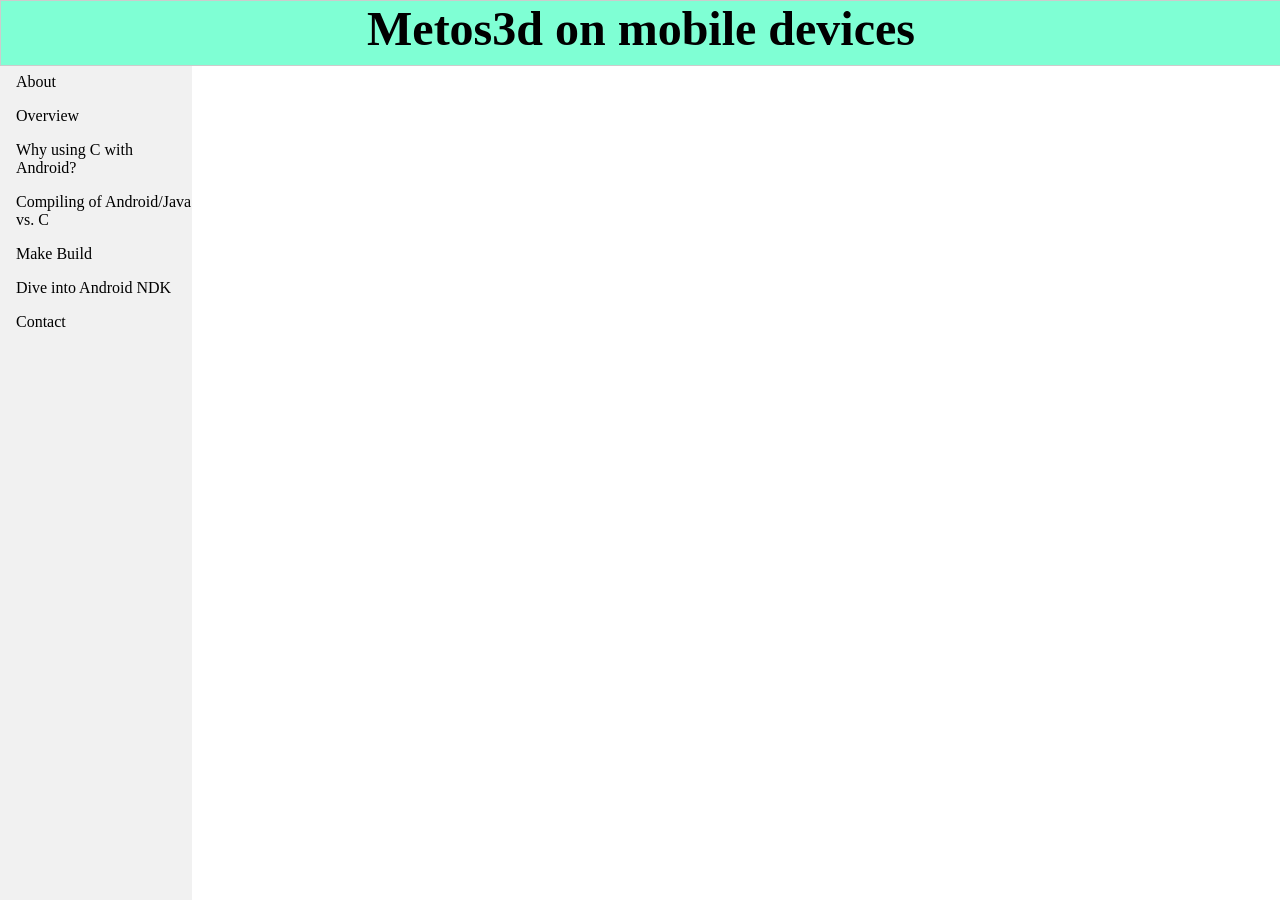
<file: navigationbar.html>
<!DOCTYPE html>
<html>	
	<head>
		<meta charset="UTF-8"/>
		<title>Metos3d on mobile devices</title>
		<link rel="stylesheet" type="text/css" href="css/mainStyle.css">
	</head>
	
	<body>
		<h1 class="header">Metos3d on mobile devices</h1>
		
		<ul id="index" class="ulIndex">
		    <li class="liIndex"><a href="index.html">About</a></li>
		    <li class="liIndex"><a href="overview.html">Overview</a></li>
		    <li class="liIndex"><a href="whyCWithAndroid.html">Why using C with Android?</a></li>
		    <li class="liIndex"><a href="compiling.html">Compiling of Android/Java vs. C</a></li>
		    <li class="liIndex"><a href="makeBuild.html">Make Build</a></li>
		    <li class="liIndex"><a href="DiveIntoAndroidNDK.html">Dive into Android NDK</a></li>
		    <li class="liIndex"><a href="contact.html">Contact</a></li>
		</ul>  
		
	</body>
</html>
</file>
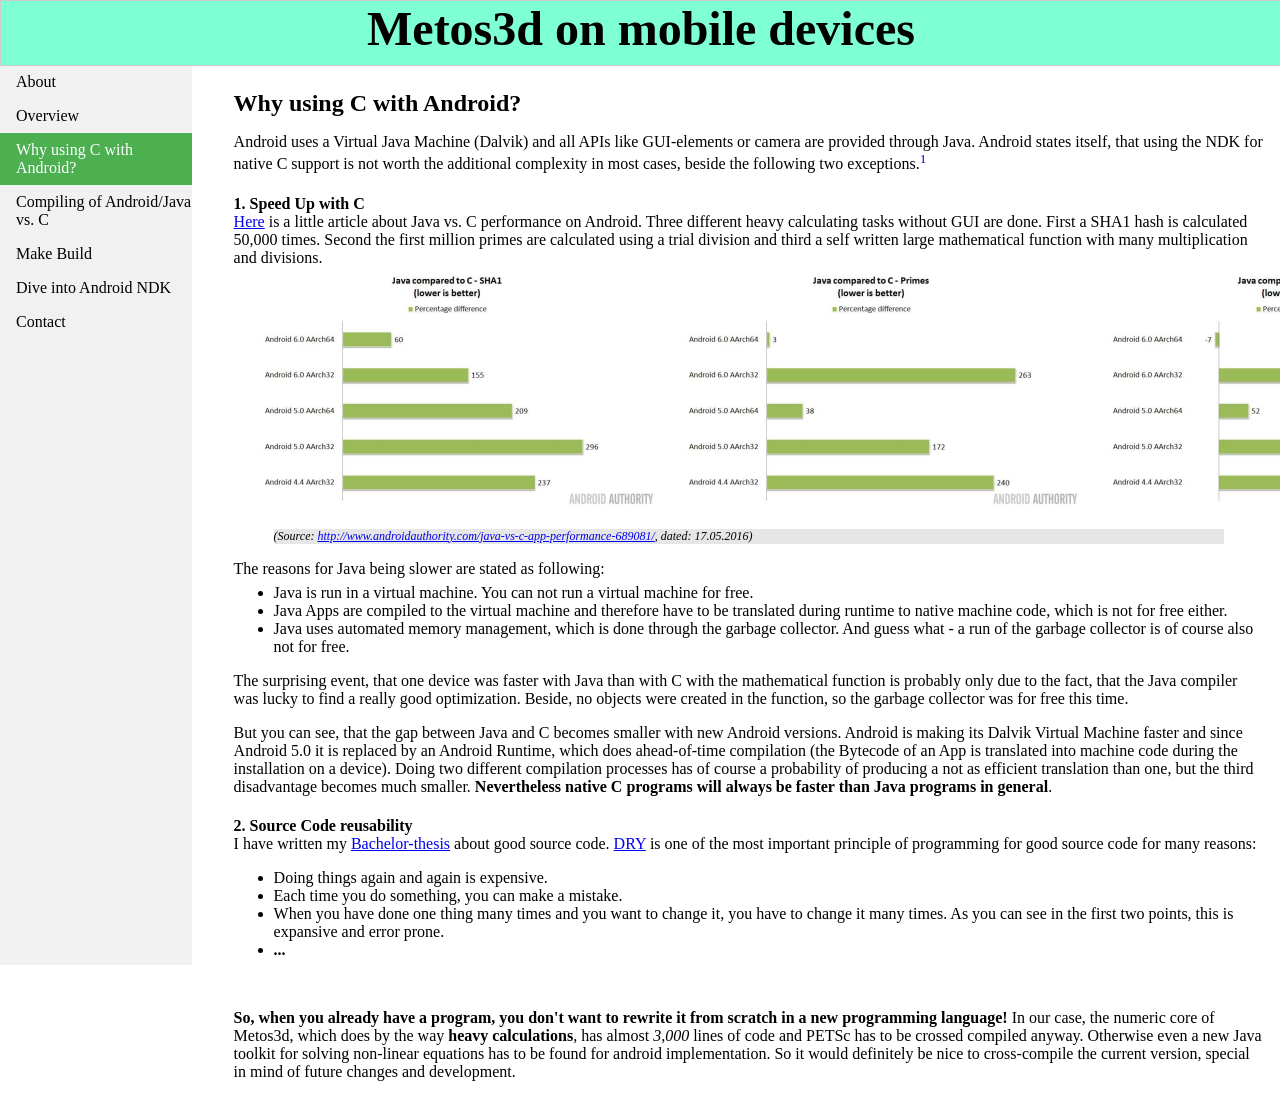
<file: whyCWithAndroid.html>
<!DOCTYPE html>
<html>
	<head>
		<link rel="stylesheet" type="text/css" href="css/popup.css">
		<script src="js/popup.js"></script> 
		<script src="js/myW3data.js"></script>
	</head>
	
	<body onload="myW3IncludeHTMLIndex();">
		<div w3-include-html="navigationbar.html"></div>
		
		<div id="content">
			<h2>Why using C with Android?</h2>
			<p>Android uses a Virtual Java Machine (Dalvik) and all APIs like GUI-elements or camera are provided through Java.
			   Android states itself, that using the NDK for native C support is not worth the additional complexity in most cases,
			   beside the following two exceptions.<a href="http://developer.android.com/ndk/guides/index.html" class="footnote"><sup>1</sup></a>
			</p>
			
			<h4>1. Speed Up with C</h4>
			<a href="http://www.androidauthority.com/java-vs-c-app-performance-689081/">Here</a> is a little article about Java vs. C performance on Android.
			Three different heavy calculating tasks without GUI are done. First a SHA1 hash is calculated 50,000 times. Second the first million primes are calculated using a trial division
			and third a self written large mathematical function with many multiplication and divisions.
			<table>
				<tr>
					<td><img src="pictures/whyCWithAndroid/Java-vs-C-SHA1.jpg" alt="Java-vs-C-SHA1" height="236" width="420" onclick="showPopup('speedUp1')"/>
						<div id="speedUp1" class="popupHidden"><img src="pictures/whyCWithAndroid/Java-vs-C-SHA1.jpg" alt="Java-vs-C-SHA1"/></div>
					</td>
					<td><img src="pictures/whyCWithAndroid/Java-vs-C-primes.jpg" alt="Java-vs-C-primes" height="236" width="420" onclick="showPopup('speedUp2')"/>
						<div id="speedUp2" class="popupHidden"><img src="pictures/whyCWithAndroid/Java-vs-C-primes.jpg" alt="Java-vs-C-primes"/></div>
					</td>
					<td><img src="pictures/whyCWithAndroid/Java-vs-C-maththings.jpg" alt="Java-vs-C-maththings" height="236" width="420" onclick="showPopup('speedUp3')"/>
						<div id="speedUp3" class="popupHidden"><img src="pictures/whyCWithAndroid/Java-vs-C-maththings.jpg" alt="Java-vs-C-maththings"/></div>
					</td>
				</tr>
			</table>
			<figure>
				<figcaption>(Source: <a href="http://www.androidauthority.com/java-vs-c-app-performance-689081/">http://www.androidauthority.com/java-vs-c-app-performance-689081/</a>, dated: 17.05.2016)</figcaption>
			</figure>
	
			<p>The reasons for Java being slower are stated as following:</p>
			<ul>
				<li>Java is run in a virtual machine. You can not run a virtual machine for free.</li>
				<li>Java Apps are compiled to the virtual machine and therefore have to be translated during runtime to native machine code, which is not for free either.</li>
				<li>Java uses automated memory management, which is done through the garbage collector. And guess what - a run of the garbage collector is of course also not for free.</li>
			</ul>
			
			<p>The surprising event, that one device was faster with Java than with C with the mathematical function is probably only due to the fact,
			   that the Java compiler was lucky to find a really good optimization. Beside, no objects were created in the function, so the garbage collector was for free this time.
			</p>
			<p>But you can see, that the gap between Java and C becomes smaller with new Android versions. Android is making its Dalvik Virtual Machine faster
			   and since Android 5.0 it is replaced by an Android Runtime, which does ahead-of-time compilation (the Bytecode of an App is translated into machine code
			   during the installation on a device). Doing two different compilation processes has of course a probability of producing a not as efficient translation than one,
			   but the third disadvantage becomes much smaller. <b>Nevertheless native C programs will always be faster
			   than Java programs in general</b>.
			</p>
			
			<h4>2. Source Code reusability</h4>
			I have written my <a href="files/Refaktorisierung%20eines%20Smartphone-basierten%20Content%20Management%20Systems.pdf">Bachelor-thesis</a> about good source code.
			<a href="http://c2.com/cgi/wiki?DontRepeatYourself">DRY</a> is one of the most important principle of programming for good source code for many reasons:
			<ul>
				<li>Doing things again and again is expensive.</li>
				<li>Each time you do something, you can make a mistake.</li>
				<li>When you have done one thing many times and you want to change it, you have to change it many times.
					As you can see in the first two points, this is expansive and error prone.</li>
				<li><b>...</b></li>
			</ul>
			
			<br>
			<p><b>So, when you already have a program, you don't want to rewrite it from scratch in a new programming language!</b>
			   In our case, the numeric core of Metos3d, which does by the way <b>heavy calculations</b>,  has almost <i title="run 'find . -name '*.[ch]' | xargs wc -l' in metos3d/simpack/src">3,000</i> lines of code and PETSc has to be crossed compiled anyway.
			   Otherwise even a new Java toolkit for solving non-linear equations has to be found for android implementation. So it would definitely be nice to
			   cross-compile the current version, special in mind of future changes and development.
			</p>
		</div>
		 
	</body>
</html>
</file>
<file: js/syntaxHighlighter/shCore.css>
/**
 * SyntaxHighlighter
 * http://alexgorbatchev.com/SyntaxHighlighter
 *
 * SyntaxHighlighter is donationware. If you are using it, please donate.
 * http://alexgorbatchev.com/SyntaxHighlighter/donate.html
 *
 * @version
 * 3.0.83 (July 02 2010)
 * 
 * @copyright
 * Copyright (C) 2004-2010 Alex Gorbatchev.
 *
 * @license
 * Dual licensed under the MIT and GPL licenses.
 */
.syntaxhighlighter a,
.syntaxhighlighter div,
.syntaxhighlighter code,
.syntaxhighlighter table,
.syntaxhighlighter table td,
.syntaxhighlighter table tr,
.syntaxhighlighter table tbody,
.syntaxhighlighter table thead,
.syntaxhighlighter table caption,
.syntaxhighlighter textarea {
  -moz-border-radius: 0 0 0 0 !important;
  -webkit-border-radius: 0 0 0 0 !important;
  background: none !important;
  border: 0 !important;
  bottom: auto !important;
  float: none !important;
  height: auto !important;
  left: auto !important;
  line-height: 1.1em !important;
  margin: 0 !important;
  outline: 0 !important;
  overflow: visible !important;
  padding: 0 !important;
  position: static !important;
  right: auto !important;
  text-align: left !important;
  top: auto !important;
  vertical-align: baseline !important;
  width: auto !important;
  box-sizing: content-box !important;
  font-family: "Consolas", "Bitstream Vera Sans Mono", "Courier New", Courier, monospace !important;
  font-weight: normal !important;
  font-style: normal !important;
  font-size: 1em !important;
  min-height: inherit !important;
  min-height: auto !important;
}

.syntaxhighlighter {
  width: 100% !important;
  margin: 1em 0 1em 0 !important;
  position: relative !important;
  overflow: auto !important;
  font-size: 1em !important;
}
.syntaxhighlighter.source {
  overflow: hidden !important;
}
.syntaxhighlighter .bold {
  font-weight: bold !important;
}
.syntaxhighlighter .italic {
  font-style: italic !important;
}
.syntaxhighlighter .line {
  white-space: pre !important;
}
.syntaxhighlighter table {
  width: 100% !important;
}
.syntaxhighlighter table caption {
  text-align: left !important;
  padding: .5em 0 0.5em 1em !important;
}
.syntaxhighlighter table td.code {
  width: 100% !important;
}
.syntaxhighlighter table td.code .container {
  position: relative !important;
}
.syntaxhighlighter table td.code .container textarea {
  box-sizing: border-box !important;
  position: absolute !important;
  left: 0 !important;
  top: 0 !important;
  width: 100% !important;
  height: 100% !important;
  border: none !important;
  background: white !important;
  padding-left: 1em !important;
  overflow: hidden !important;
  white-space: pre !important;
}
.syntaxhighlighter table td.gutter .line {
  text-align: right !important;
  padding: 0 0.5em 0 1em !important;
}
.syntaxhighlighter table td.code .line {
  padding: 0 1em !important;
}
.syntaxhighlighter.nogutter td.code .container textarea, .syntaxhighlighter.nogutter td.code .line {
  padding-left: 0em !important;
}
.syntaxhighlighter.show {
  display: block !important;
}
.syntaxhighlighter.collapsed table {
  display: none !important;
}
.syntaxhighlighter.collapsed .toolbar {
  padding: 0.1em 0.8em 0em 0.8em !important;
  font-size: 1em !important;
  position: static !important;
  width: auto !important;
  height: auto !important;
}
.syntaxhighlighter.collapsed .toolbar span {
  display: inline !important;
  margin-right: 1em !important;
}
.syntaxhighlighter.collapsed .toolbar span a {
  padding: 0 !important;
  display: none !important;
}
.syntaxhighlighter.collapsed .toolbar span a.expandSource {
  display: inline !important;
}
.syntaxhighlighter .toolbar {
  position: absolute !important;
  right: 1px !important;
  top: 1px !important;
  width: 11px !important;
  height: 11px !important;
  font-size: 10px !important;
  z-index: 10 !important;
}
.syntaxhighlighter .toolbar span.title {
  display: inline !important;
}
.syntaxhighlighter .toolbar a {
  display: block !important;
  text-align: center !important;
  text-decoration: none !important;
  padding-top: 1px !important;
}
.syntaxhighlighter .toolbar a.expandSource {
  display: none !important;
}
.syntaxhighlighter.ie {
  font-size: .9em !important;
  padding: 1px 0 1px 0 !important;
}
.syntaxhighlighter.ie .toolbar {
  line-height: 8px !important;
}
.syntaxhighlighter.ie .toolbar a {
  padding-top: 0px !important;
}
.syntaxhighlighter.printing .line.alt1 .content,
.syntaxhighlighter.printing .line.alt2 .content,
.syntaxhighlighter.printing .line.highlighted .number,
.syntaxhighlighter.printing .line.highlighted.alt1 .content,
.syntaxhighlighter.printing .line.highlighted.alt2 .content {
  background: none !important;
}
.syntaxhighlighter.printing .line .number {
  color: #bbbbbb !important;
}
.syntaxhighlighter.printing .line .content {
  color: black !important;
}
.syntaxhighlighter.printing .toolbar {
  display: none !important;
}
.syntaxhighlighter.printing a {
  text-decoration: none !important;
}
.syntaxhighlighter.printing .plain, .syntaxhighlighter.printing .plain a {
  color: black !important;
}
.syntaxhighlighter.printing .comments, .syntaxhighlighter.printing .comments a {
  color: #008200 !important;
}
.syntaxhighlighter.printing .string, .syntaxhighlighter.printing .string a {
  color: blue !important;
}
.syntaxhighlighter.printing .keyword {
  color: #006699 !important;
  font-weight: bold !important;
}
.syntaxhighlighter.printing .preprocessor {
  color: gray !important;
}
.syntaxhighlighter.printing .variable {
  color: #aa7700 !important;
}
.syntaxhighlighter.printing .value {
  color: #009900 !important;
}
.syntaxhighlighter.printing .functions {
  color: #ff1493 !important;
}
.syntaxhighlighter.printing .constants {
  color: #0066cc !important;
}
.syntaxhighlighter.printing .script {
  font-weight: bold !important;
}
.syntaxhighlighter.printing .color1, .syntaxhighlighter.printing .color1 a {
  color: gray !important;
}
.syntaxhighlighter.printing .color2, .syntaxhighlighter.printing .color2 a {
  color: #ff1493 !important;
}
.syntaxhighlighter.printing .color3, .syntaxhighlighter.printing .color3 a {
  color: red !important;
}
.syntaxhighlighter.printing .break, .syntaxhighlighter.printing .break a {
  color: black !important;
}
</file>
<file: js/syntaxHighlighter/shThemeDefault.css>
/**
 * SyntaxHighlighter
 * http://alexgorbatchev.com/SyntaxHighlighter
 *
 * SyntaxHighlighter is donationware. If you are using it, please donate.
 * http://alexgorbatchev.com/SyntaxHighlighter/donate.html
 *
 * @version
 * 3.0.83 (July 02 2010)
 * 
 * @copyright
 * Copyright (C) 2004-2010 Alex Gorbatchev.
 *
 * @license
 * Dual licensed under the MIT and GPL licenses.
 */
.syntaxhighlighter {
  background-color: white !important;
}
.syntaxhighlighter .line.alt1 {
  background-color: white !important;
}
.syntaxhighlighter .line.alt2 {
  background-color: white !important;
}
.syntaxhighlighter .line.highlighted.alt1, .syntaxhighlighter .line.highlighted.alt2 {
  background-color: #e0e0e0 !important;
}
.syntaxhighlighter .line.highlighted.number {
  color: black !important;
}
.syntaxhighlighter table caption {
  color: black !important;
}
.syntaxhighlighter .gutter {
  color: #afafaf !important;
}
.syntaxhighlighter .gutter .line {
  border-right: 3px solid #6ce26c !important;
}
.syntaxhighlighter .gutter .line.highlighted {
  background-color: #6ce26c !important;
  color: white !important;
}
.syntaxhighlighter.printing .line .content {
  border: none !important;
}
.syntaxhighlighter.collapsed {
  overflow: visible !important;
}
.syntaxhighlighter.collapsed .toolbar {
  color: blue !important;
  background: white !important;
  border: 1px solid #6ce26c !important;
}
.syntaxhighlighter.collapsed .toolbar a {
  color: blue !important;
}
.syntaxhighlighter.collapsed .toolbar a:hover {
  color: red !important;
}
.syntaxhighlighter .toolbar {
  color: white !important;
  background: #6ce26c !important;
  border: none !important;
}
.syntaxhighlighter .toolbar a {
  color: white !important;
}
.syntaxhighlighter .toolbar a:hover {
  color: black !important;
}
.syntaxhighlighter .plain, .syntaxhighlighter .plain a {
  color: black !important;
}
.syntaxhighlighter .comments, .syntaxhighlighter .comments a {
  color: #008200 !important;
}
.syntaxhighlighter .string, .syntaxhighlighter .string a {
  color: blue !important;
}
.syntaxhighlighter .keyword {
  color: #006699 !important;
}
.syntaxhighlighter .preprocessor {
  color: gray !important;
}
.syntaxhighlighter .variable {
  color: #aa7700 !important;
}
.syntaxhighlighter .value {
  color: #009900 !important;
}
.syntaxhighlighter .functions {
  color: #ff1493 !important;
}
.syntaxhighlighter .constants {
  color: #0066cc !important;
}
.syntaxhighlighter .script {
  font-weight: bold !important;
  color: #006699 !important;
  background-color: none !important;
}
.syntaxhighlighter .color1, .syntaxhighlighter .color1 a {
  color: gray !important;
}
.syntaxhighlighter .color2, .syntaxhighlighter .color2 a {
  color: #ff1493 !important;
}
.syntaxhighlighter .color3, .syntaxhighlighter .color3 a {
  color: red !important;
}

.syntaxhighlighter .keyword {
  font-weight: bold !important;
}
</file>
<file: css/mainStyle.css>
@CHARSET "UTF-8";

td { vertical-align: top; }
a.footnote { text-decoration: none; }

h3, h4 { position:relative; }
h3 span.anchor, h4 span.anchor {
	position:absolute;
	top:-64px;
}

h4, h3, h2{
	margin-bottom: 0;
}

p + ul  {
	margin-top: -10px;
}

pre  {
	margin-top: 0;
}

figure figcaption {
  background-color: #E6E6E6;
  font-style: italic;
  font-size: 0.75em
}

#content {
	margin-left:17%;
	padding:1px 16px;
	padding-top: 70px;
}

body {
    margin: 0;
}

h1.header {
	margin: 0;
    padding: 0;
    width: 100%;
    height: 64px;
    position: fixed;
    border:1px solid #CCC;
	background-color: #7fffd4;
	font-size: 3em;
	text-align: center;
	z-index : 10;
}

ul.ulIndex {
    list-style-type: none;
    margin: 0;
    margin-top: 65px;
    padding: 0;
    width: 15%;
    background-color: #f1f1f1;
    position: fixed;
    height: 100%;
    overflow: auto;
}

li.liIndex a {
    display: block;
    color: #000;
    padding: 8px 0 8px 16px;
    text-decoration: none;
}

li.liIndex a.active {
    background-color: #4CAF50;
    color: white;
}

li.liIndex a:hover:not(.active) {
    background-color: #555;
    color: white;
}
</file>
<file: css/popup.css>
.popupHidden {
  display: none;
}

.popupVisibly { 
  background: #fffbf0; 
  border: 3px solid #e7c157;
  margin: auto;
  position: fixed;
  /* Set beginning of element to center of screen  */
  top: 50%;
  left: 50%;
  /* Move element half it size back  */
  transform: translate(-50%, -50%);
  max-width: 100%;
  max-height: 100%;
  z-index : 11; /*  So that it overflows the h1.header in mainStyle.css */
}

.popupX { 
  padding: .5em 1em;
  margin: .5em;
  font-size: 1em;
  background: #666; 
  border: 1px solid #333;
  color: white;
  cursor: pointer; 
  float: right;
}
</file>
